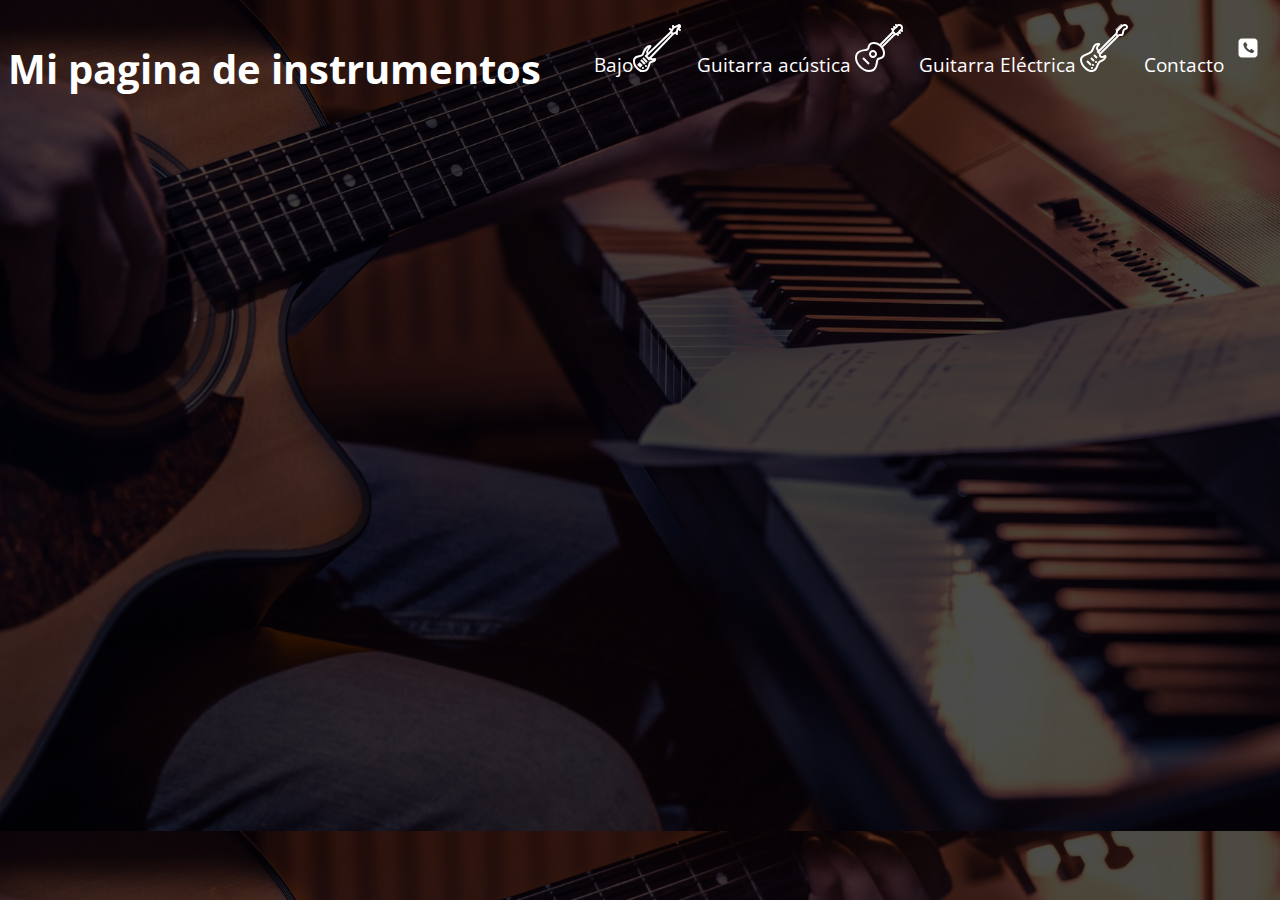
<file: index.html>
<!DOCTYPE html>
<html lang="en">

<head>
    <meta charset="UTF-8">
    <meta name="viewport" content="width=device-width, initial-scale=1.0">
    <title>Pagina de Isaac</title>
    <link rel="stylesheet" href="./css/style.css">
</head>

<body class="home">
    <!-- Encabezado -->
    <header class="hero">
        <h2 class="title_hero">Mi pagina de instrumentos</h2>
        <ul class="container">
            <li class="items"><a href="./pages/bass.html" class="link_item">Bajo</a><img src="./svg/bass-guitar.svg" alt="section bajo"></li>

            <li class="items"><a href="./pages/gA.html" class="link_item">Guitarra acústica</a>
                <img src="./svg/acoustic-guitar.svg" alt="section guitarra acústica">
            </li>

            <li class="items" class="link_item"><a href="./pages/gE.html" class="link_item">Guitarra Eléctrica</a>
                <img src="./svg/electric-guitar.svg" alt="seccion guitarra electrica">
            </li>

            <li class="items" class="link_item"><a href="./pages/contacto.html" class="link_item">Contacto</a><img src="./svg/contacto.svg" alt="Seccion contacto"></li>
        </ul>
    </header>



</body>

</html>
</file>
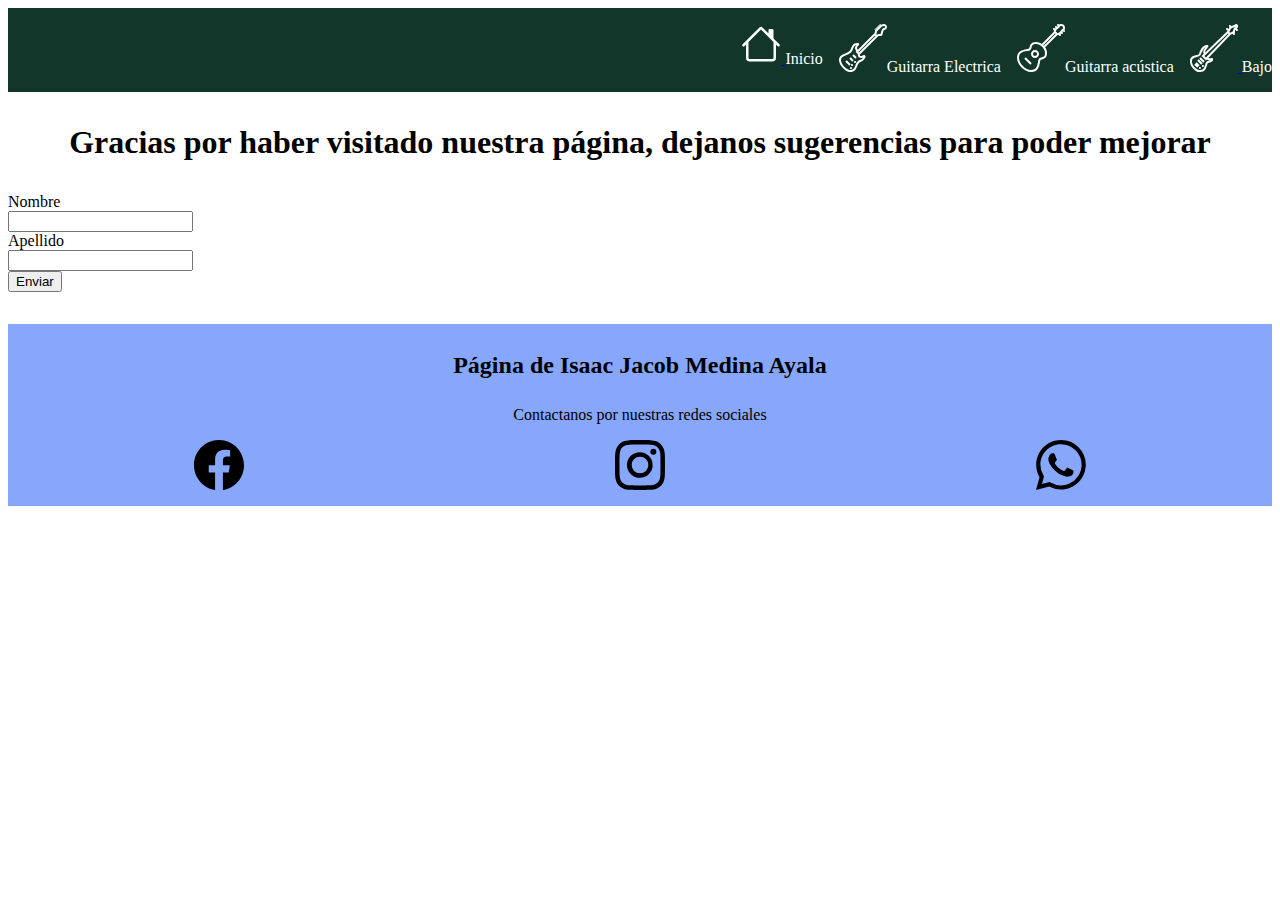
<file: pages/contacto.html>
<!DOCTYPE html>
<html lang="en">

<head>
    <meta charset="UTF-8">
    <meta name="viewport" content="width=device-width, initial-scale=1.0">
    <title>Contacto</title>
    <link rel="stylesheet" href="../css/style.css">
    <link href="https://cdn.jsdelivr.net/npm/bootstrap@5.3.2/dist/css/bootstrap.min.css" rel="stylesheet" integrity="sha384-T3c6CoIi6uLrA9TneNEoa7RxnatzjcDSCmG1MXxSR1GAsXEV/Dwwykc2MPK8M2HN" crossorigin="anonymous">
</head>

<body>
    <!-- Barra de navegación -->
    <header class="header_home">
        <nav class="nav-header">
            <ul>
                <li>
                    <a href="../index.html">
                        <img src="../svg/house.svg" alt="">
                    </a>Inicio
                </li>

                <li>
                    <a href="./gE.html">
                        <img src="../svg/electric-guitar.svg" alt=""></a>Guitarra
                    Electrica
                </li>

                <li>
                    <a href="./gA.html">
                        <img src="../svg/acoustic-guitar.svg" alt=""></a>Guitarra acústica
                </li>

                <li>
                    <a href="./bass.html">
                        <img src="../svg/bass-guitar.svg" alt="">
                    </a>Bajo
                </li>
            </ul>
        </nav>
    </header>

    <!-- Formulario --> 
    <form>
        <h1 class="formTitulo">Gracias por haber visitado nuestra página, dejanos sugerencias para poder mejorar</h1>
        <div class="row mb-3">
            <label for="inputEmail3" class="col-sm-2 col-form-label">Nombre</label>
            <div class="col-sm-10">
                <input type="email" class="form-control" id="inputEmail3">
            </div>
        </div>
        <div class="row mb-3">
            <label for="inputPassword3" class="col-sm-2 col-form-label">Apellido</label>
            <div class="col-sm-10">
                <input type="password" class="form-control" id="inputPassword3">
            </div>
        </div>

        <button type="submit" class="btn btn-primary btn-success">Enviar</button>
    </form>

    <footer class="pie">
        <h2>Página de Isaac Jacob Medina Ayala</h2>
        <p class="p-footer">Contactanos por nuestras redes sociales</p>
        <img src="../svg/facebook.svg" class="icon-pie1">
        <img src="../svg/instagram.svg" class="icon-pie2">
        <img src="../svg/whatsapp.svg" class="icon-pie3">
    </footer>

    <script src="https://cdn.jsdelivr.net/npm/bootstrap@5.3.2/dist/js/bootstrap.bundle.min.js" integrity="sha384-C6RzsynM9kWDrMNeT87bh95OGNyZPhcTNXj1NW7RuBCsyN/o0jlpcV8Qyq46cDfL" crossorigin="anonymous">
    </script>

</body>

</html>
</file>
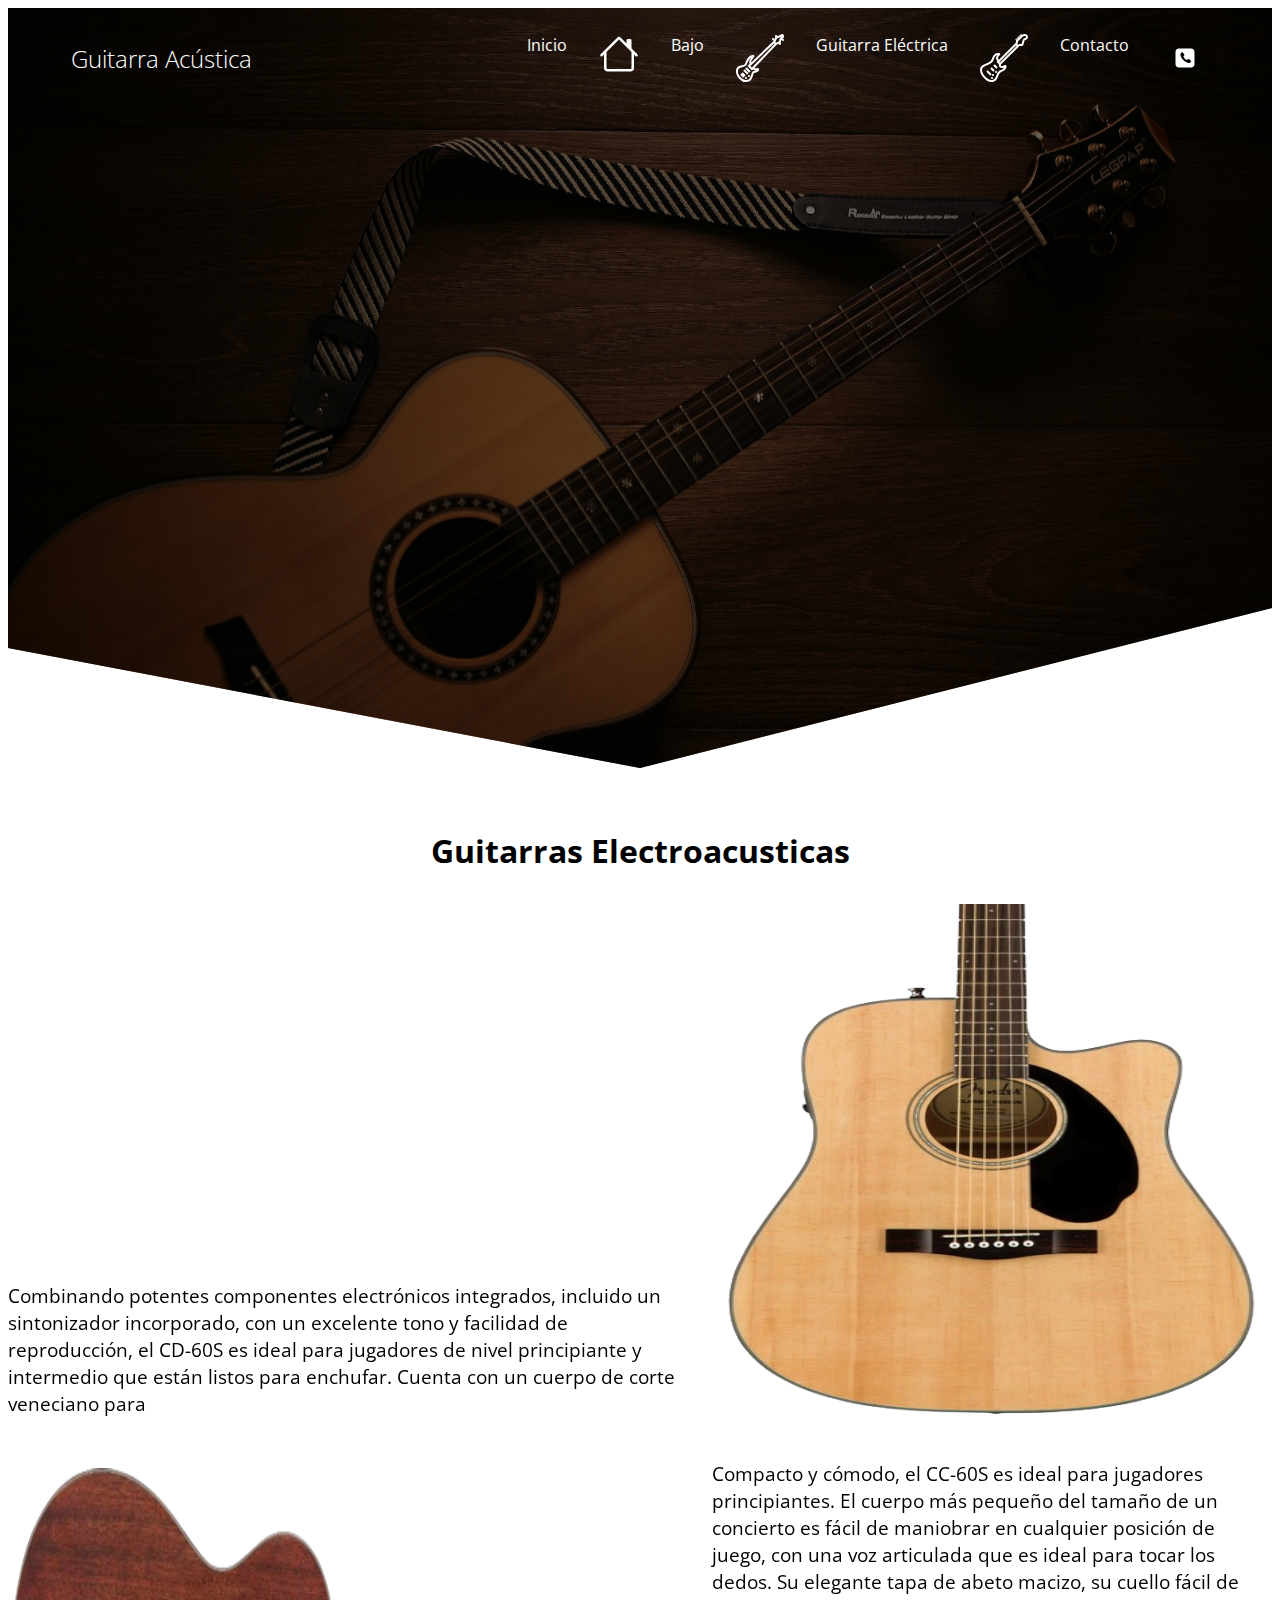
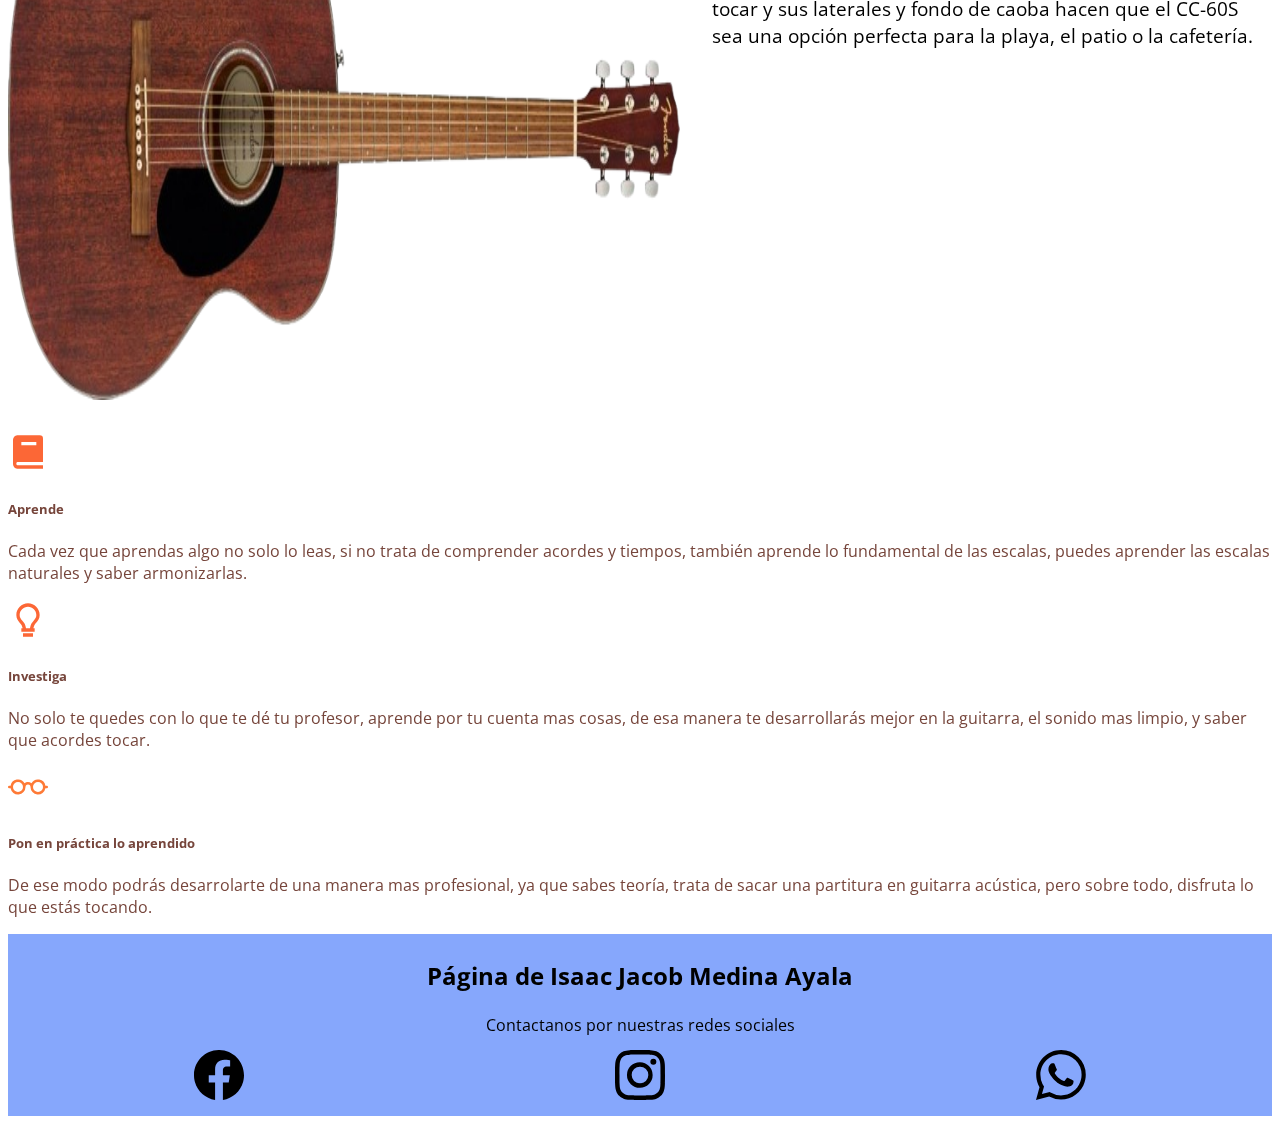
<file: pages/gA.html>
<!DOCTYPE html>
<html lang="en">

<head>
    <meta charset="UTF-8">
    <meta name="viewport" content="width=device-width, initial-scale=1.0">
    <title>Guitarra Acustica</title>
    <link href="https://cdn.jsdelivr.net/npm/bootstrap@5.3.2/dist/css/bootstrap.min.css" rel="stylesheet"
        integrity="sha384-T3c6CoIi6uLrA9TneNEoa7RxnatzjcDSCmG1MXxSR1GAsXEV/Dwwykc2MPK8M2HN" crossorigin="anonymous">
    <link rel="stylesheet" href="../css/style.css">
</head>

<body class="homega">
    <!-- Menú de navegación -->
    <header class="heroga">
        <nav class="navga containerga">
            <div class="navga_logo">
                <h2 class="navga_title">Guitarra Acústica</h2>
            </div>

            <ul class="nav_items_ga">
                <li class="nav_items_ga">
                    <a href="../index.html" class="nav_link_ga">Inicio</a>
                    <img src="../svg/house.svg" alt="">
                </li>

                <li class="nav_items_ga">
                    <a href="../pages/bass.html" class="nav_link_ga">Bajo</a><img src="../svg/bass-guitar.svg" alt="">
                </li>
                <li class="nav_items_ga">
                    <a href="./gE.html" class="nav_link_ga">Guitarra Eléctrica</a>
                    <img src="../svg/electric-guitar.svg" alt="">
                </li>
                <li class="nav_items_ga">
                    <a href="./contacto.html" class="nav_link_ga">Contacto</a>
                    <img src="../svg/contacto.svg" alt="">
                </li>
            </ul>
        </nav>
    </header>

    <!-- Articulo / demostración del producto -->
    <h1 class="hga">Guitarras Electroacusticas</h1>
    <section class="guitarA">
        <iframe width="560" height="315"
            src="https://www.youtube.com/embed/T4k4Q_k8Cy8?si=BW0-NWttGX1LG8al&amp;start=195"
            title="YouTube video player" frameborder="0"
            allow="accelerometer; autoplay; clipboard-write; encrypted-media; gyroscope; picture-in-picture; web-share"
            allowfullscreen class="frameG1"></iframe>
        <img src="../images/guitar/Electroacusticas/fender_CD-60SCE.png" class="img-guitar1" alt="">
        <p class="guitarP1">
            Combinando potentes componentes electrónicos integrados, incluido un sintonizador incorporado, con un
            excelente tono y facilidad de reproducción, el CD-60S es ideal para jugadores de nivel principiante y
            intermedio que están listos para enchufar. Cuenta con un cuerpo de corte veneciano para
        </p>

        <img src="../images/guitar/Electroacusticas/fender-cc-60s.png" class="img-guitar2" alt="">

        <p class="guitarP2">Compacto y cómodo, el CC-60S es ideal para jugadores principiantes. El cuerpo más pequeño
            del tamaño de un concierto es fácil de maniobrar en cualquier posición de juego, con una voz articulada que
            es ideal para tocar los dedos. Su elegante tapa de abeto macizo, su cuello fácil de tocar y sus laterales y
            fondo de caoba hacen que el CC-60S sea una opción perfecta para la playa, el patio o la cafetería.</p>
        <iframe width="560" height="315"
            src="https://www.youtube.com/embed/qrVN2BW1xUs?si=7GLhMExlsY0PIJJK&amp;start=145"
            title="YouTube video player" frameborder="0"
            allow="accelerometer; autoplay; clipboard-write; encrypted-media; gyroscope; picture-in-picture; web-share"
            class="frameG2" allowfullscreen></iframe>
    </section>

    <!-- segundo articulo asignado de boostrap-->
    <div class="card-group">
        <div class="card">
            <img src="../svg/book.svg" class="card-img-top" alt="...">
            <div class="card-body">
                <h5 class="card-title">Aprende</h5>
                <p class="card-text">Cada vez que aprendas algo no solo lo leas, si no trata de comprender acordes y tiempos, también aprende lo fundamental de las escalas, puedes aprender las escalas naturales y saber armonizarlas.</p>
            </div>
        </div>
        <div class="card">
            <img src="../svg/foco.svg" class="card-img-top" alt="...">
            <div class="card-body">
                <h5 class="card-title">Investiga</h5>
                <p class="card-text">No solo te quedes con lo que te dé tu profesor, aprende por tu cuenta mas cosas, de esa manera te desarrollarás mejor en la guitarra, el sonido mas limpio, y saber que acordes tocar.</p>
            </div>
        </div>
        <div class="card">
            <img src="../svg/eyeglasses.svg" class="card-img-top" alt="...">
            <div class="card-body">
                <h5 class="card-title">Pon en práctica lo aprendido</h5>
                <p class="card-text">De ese modo podrás desarrolarte de una manera mas profesional, ya que sabes teoría, trata de sacar una partitura en guitarra acústica, pero sobre todo, disfruta lo que estás tocando.</p>
            </div>
        </div>
    </div>

    <footer class="pie">
        <h2>Página de Isaac Jacob Medina Ayala</h2>
        <p class="p-footer">Contactanos por nuestras redes sociales</p>
        <img src="../svg/facebook.svg" class="icon-pie1">
        <img src="../svg/instagram.svg" class="icon-pie2">
        <img src="../svg/whatsapp.svg" class="icon-pie3">
    </footer>

    <script src="https://cdn.jsdelivr.net/npm/bootstrap@5.3.2/dist/js/bootstrap.bundle.min.js"
        integrity="sha384-C6RzsynM9kWDrMNeT87bh95OGNyZPhcTNXj1NW7RuBCsyN/o0jlpcV8Qyq46cDfL"
        crossorigin="anonymous"></script>

</body>

</html>
</file>
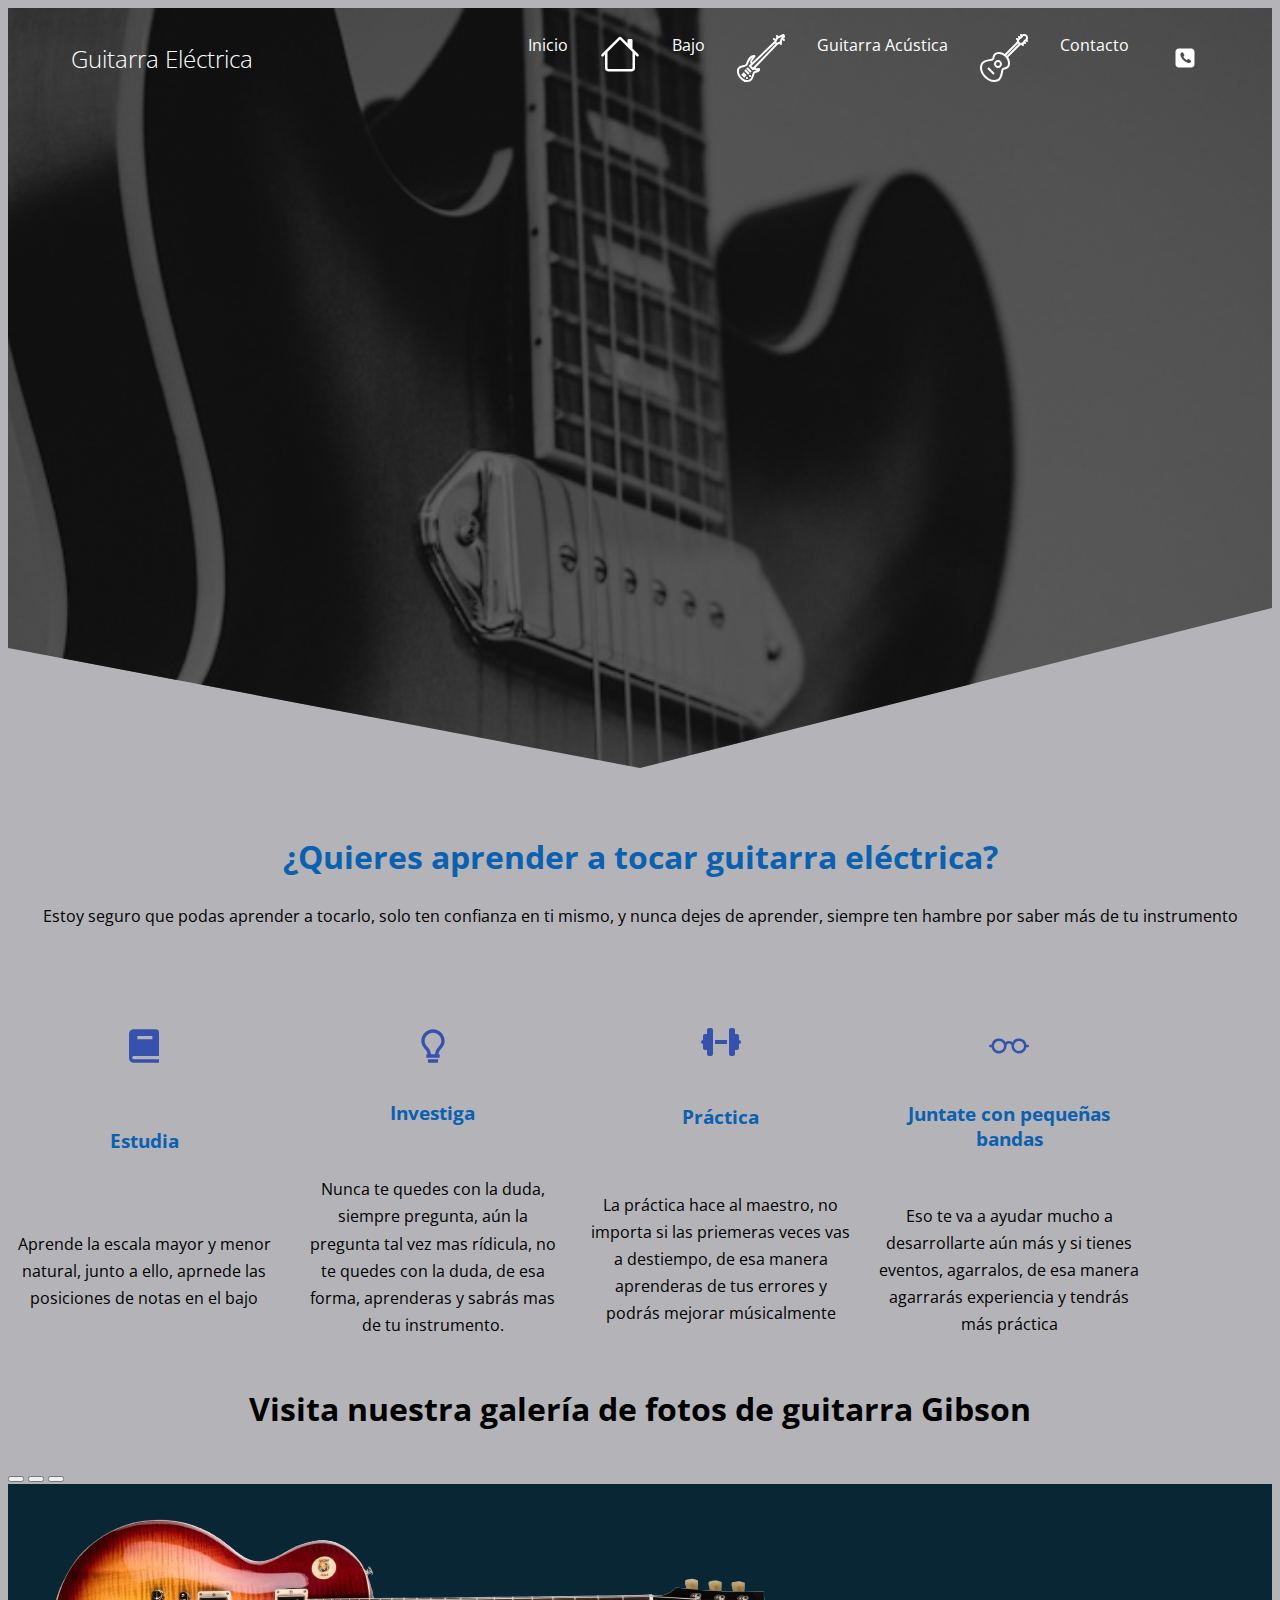
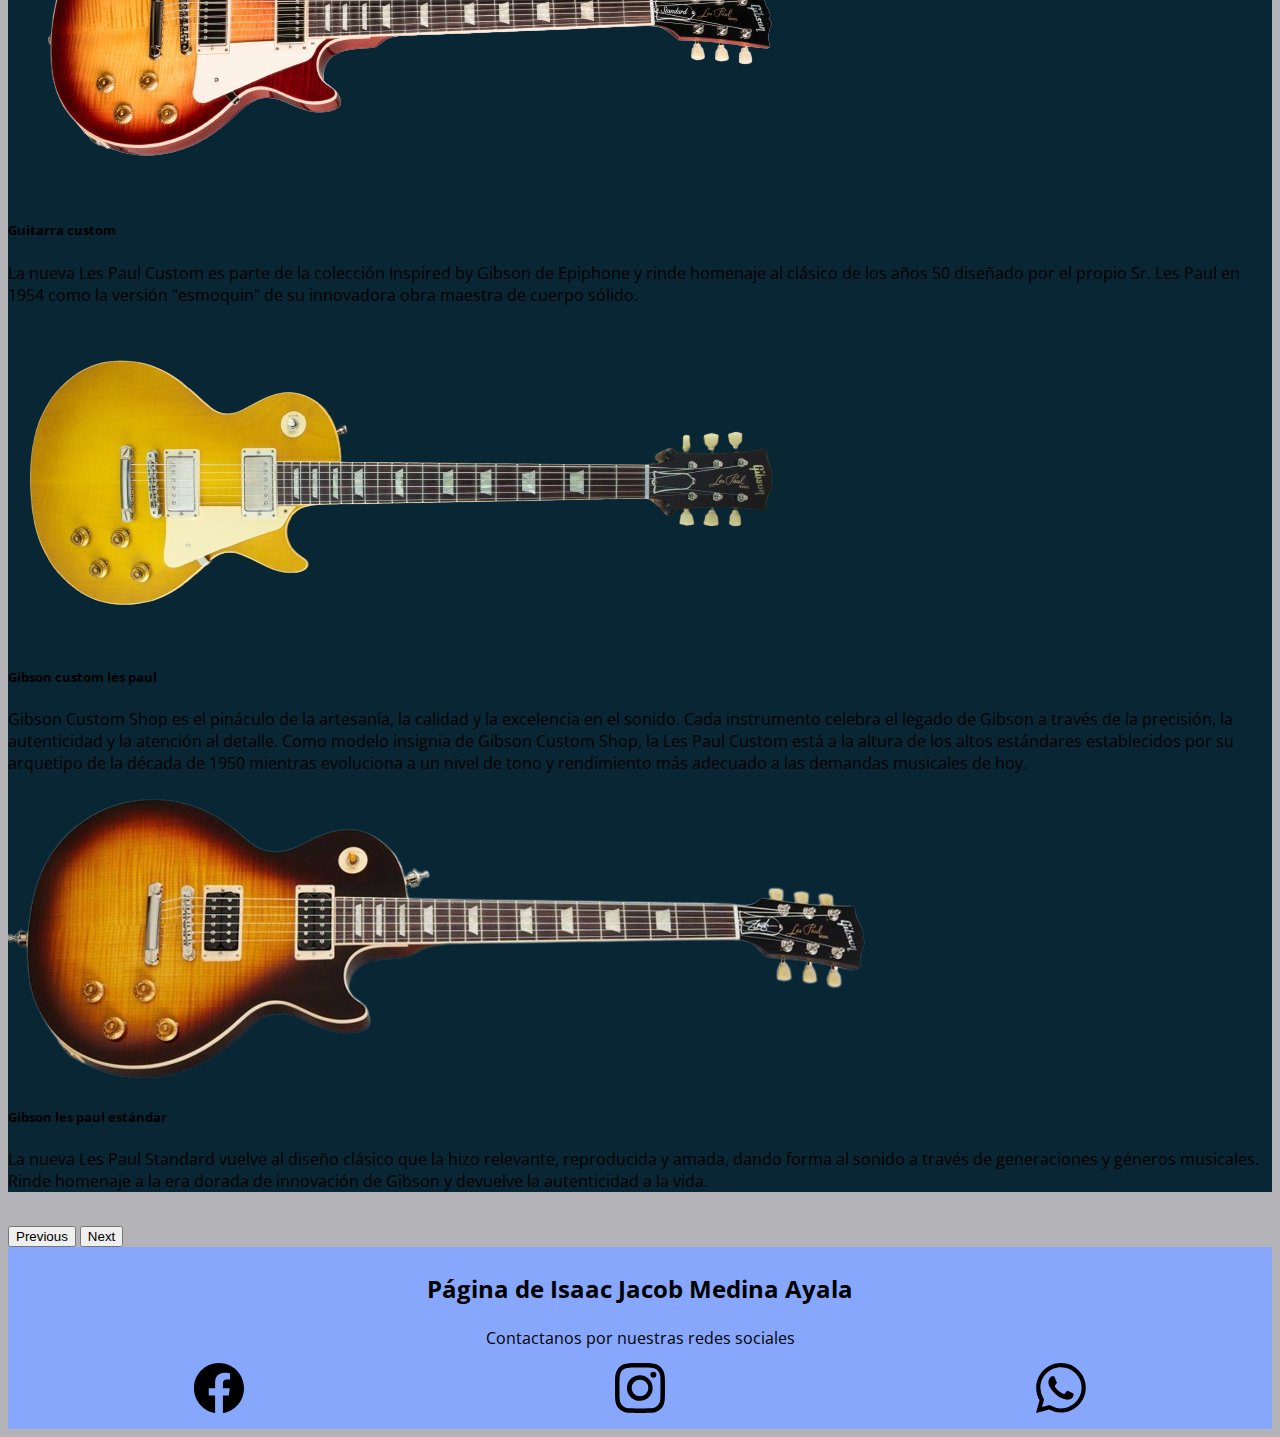
<file: pages/gE.html>
<!DOCTYPE html>
<html lang="en">

<head>
    <meta charset="UTF-8">
    <meta name="viewport" content="width=device-width, initial-scale=1.0">
    <title>Guitarra Eléctrica</title>
    <link href="https://cdn.jsdelivr.net/npm/bootstrap@5.3.2/dist/css/bootstrap.min.css" rel="stylesheet" integrity="sha384-T3c6CoIi6uLrA9TneNEoa7RxnatzjcDSCmG1MXxSR1GAsXEV/Dwwykc2MPK8M2HN" crossorigin="anonymous">
    <link rel="stylesheet" href="../css/style.css">
</head>

<body class="homege">
    <!-- Menú de navegación -->
    <header class="heroge">
        <nav class="navge containerge">
            <div class="navge_logo">
                <h2 class="navge_title">Guitarra Eléctrica</h2>
            </div>

            <ul class="nav_items_ge">
                <li class="nav_items_ge">
                    <a href="../index.html" class="nav_link_ge">Inicio</a>
                    <img src="../svg/house.svg" alt="">
                </li>

                <li class="nav_items_ge">
                    <a href="../pages/bass.html" class="nav_link_ge">Bajo</a><img src="../svg/bass-guitar.svg" alt="">
                </li>
                <li class="nav_items_ga">
                    <a href="./gA.html" class="nav_link_ga">Guitarra Acústica</a>
                    <img src="../svg/acoustic-guitar.svg" alt="">
                </li>
                <li class="nav_items_ge">
                    <a href="./contacto.html" class="nav_link_ge">Contacto</a>
                    <img src="../svg/contacto.svg" alt="">
                </li>
            </ul>
        </nav>
    </header>

    <main>
        <!-- Primer articulo -->
        <section class="containerguitarE aboutgE">
            <h2 class="subtitlegE">¿Quieres aprender a tocar guitarra eléctrica?</h2>
            <p class="about_paragraph">Estoy seguro que podas aprender a tocarlo, solo ten confianza en ti mismo, y nunca dejes de aprender, siempre ten hambre por saber más de tu instrumento</p>

            <div class="about_main">
                <article class="about_icons">
                    <img src="../svg/bookge.svg" class="about_icon">
                    <h3 class="about_title">Estudia</h3>
                    <p class="about_paragraph">Aprende la escala mayor y menor natural, junto a ello, aprnede las
                        posiciones de notas en el bajo
                    </p>
                </article>

                <article class="about_icons">
                    <img src="../svg/focoguitarE.svg" class="about_icon">
                    <h3 class="about_title">Investiga</h3>
                    <p class="about_paragraph">Nunca te quedes con la duda, siempre pregunta, aún la pregunta tal vez
                        mas rídicula, no te quedes con la duda, de esa forma, aprenderas y sabrás mas de tu instrumento.
                    </p>
                </article>

                <article class="about_icons">
                    <img src="../svg/practicage.svg" class="about_icon">
                    <h3 class="about_title">Práctica</h3>
                    <p class="about_paragraph">La práctica hace al maestro, no importa si las priemeras veces vas a
                        destiempo, de esa manera aprenderas de tus errores y podrás mejorar músicalmente</p>
                </article>

                <article class="about_icons">
                    <img src="../svg/eyeglassesge.svg" class="about_icon">
                    <h3 class="about_title">Juntate con pequeñas bandas</h3>
                    <p class="about_paragraph">Eso te va a ayudar mucho a desarrollarte aún más y si tienes eventos,
                        agarralos, de esa manera agarrarás experiencia y tendrás más práctica
                    </p>
                </article>
            </div>
        </section>

        <!-- Galería de fotos de guitarras -->
        <h1 class="h1-carrousel">Visita nuestra galería de fotos de guitarra Gibson</h1>
        <!-- Carrousel de Ghipson, sacado de boostrap -->
        <div id="carouselExampleCaptions" class="carousel slide">
            <div class="carousel-indicators">
                <button type="button" data-bs-target="#carouselExampleCaptions" data-bs-slide-to="0" class="active"
                    aria-current="true" aria-label="Slide 1"></button>
                <button type="button" data-bs-target="#carouselExampleCaptions" data-bs-slide-to="1"
                    aria-label="Slide 2"></button>
                <button type="button" data-bs-target="#carouselExampleCaptions" data-bs-slide-to="2"
                    aria-label="Slide 3"></button>
            </div>
            <div class="carousel-inner">
                <div class="carousel-item active">
                    <img src="../images/guitar/Electricas/gibson/gibson/custom.png" class="d-block w-100" alt="...">
                    <div class="carousel-caption d-none d-md-block">
                        <h5>Guitarra custom</h5>
                        <p>La nueva Les Paul Custom es parte de la colección Inspired by Gibson de Epiphone y rinde homenaje al clásico de los años 50 diseñado por el propio Sr. Les Paul en 1954 como la versión "esmoquin" de su innovadora obra maestra de cuerpo sólido. </p>
                    </div>
                </div>
                <div class="carousel-item">
                    <img src="../images/guitar/Electricas/gibson/gibson/gibson-les-paul.png" class="d-block w-100"
                        alt="...">
                    <div class="carousel-caption d-none d-md-block">
                        <h5>Gibson custom les paul</h5>
                        <p>Gibson Custom Shop es el pináculo de la artesanía, la calidad y la excelencia en el sonido. Cada instrumento celebra el legado de Gibson a través de la precisión, la autenticidad y la atención al detalle. Como modelo insignia de Gibson Custom Shop, la Les Paul Custom está a la altura de los altos estándares establecidos por su arquetipo de la década de 1950 mientras evoluciona a un nivel de tono y rendimiento más adecuado a las demandas musicales de hoy.</p>
                    </div>
                </div>
                <div class="carousel-item">
                    <img src="../images/guitar/Electricas/gibson/gibson/les-paul-standard.png" class="d-block w-100"
                        alt="...">
                    <div class="carousel-caption d-none d-md-block">
                        <h5>Gibson les paul estándar</h5>
                        <p>La nueva Les Paul Standard vuelve al diseño clásico que la hizo relevante, reproducida y amada, dando forma al sonido a través de generaciones y géneros musicales. Rinde homenaje a la era dorada de innovación de Gibson y devuelve la autenticidad a la vida.</p>
                    </div>
                </div>
            </div>
            <button class="carousel-control-prev" type="button" data-bs-target="#carouselExampleCaptions"
                data-bs-slide="prev">
                <span class="carousel-control-prev-icon" aria-hidden="true"></span>
                <span class="visually-hidden">Previous</span>
            </button>
            <button class="carousel-control-next" type="button" data-bs-target="#carouselExampleCaptions"
                data-bs-slide="next">
                <span class="carousel-control-next-icon" aria-hidden="true"></span>
                <span class="visually-hidden">Next</span>
            </button>
        </div>
    </main>

    <footer class="pie">
        <h2>Página de Isaac Jacob Medina Ayala</h2>
        <p class="p-footer">Contactanos por nuestras redes sociales</p>
        <img src="../svg/facebook.svg" class="icon-pie1">
        <img src="../svg/instagram.svg" class="icon-pie2">
        <img src="../svg/whatsapp.svg" class="icon-pie3">
    </footer>

    <script src="https://cdn.jsdelivr.net/npm/bootstrap@5.3.2/dist/js/bootstrap.bundle.min.js"
        integrity="sha384-C6RzsynM9kWDrMNeT87bh95OGNyZPhcTNXj1NW7RuBCsyN/o0jlpcV8Qyq46cDfL"
        crossorigin="anonymous"></script>
</body>

</html>
</file>
<file: css/style.css>
@import url('https://fonts.googleapis.com/css2?family=Open+Sans:wght@500&display=swap');

:root{
    --color-header: white;
}
.home{
    font-family: 'Open Sans', sans-serif;
    --opacidad-negro: 0.7;
    background-image: linear-gradient(rgba(0, 0, 0, var(--opacidad-negro)), rgba(0, 0, 0, var(--opacidad-negro))), url('../images/musician.jpg');
}

.hero{
    display: flex;
    flex-wrap: nowrap;
    flex-direction: row;
    justify-content: space-between;
    

}

.title_hero{
    color: #fff;
    font-size: 2.5rem;
}

.container{
    display: grid;
    grid-auto-flow: column;
    grid-auto-columns: max-content;
}

.items{
    list-style: none;
}

.link_item{
    font-size: 1.2rem;
    color: #fff;
    list-style: none;
    text-decoration: none;
}

/* -----------------Bajo ----------------*/


.homeb{
    font-family: 'Open Sans', sans-serif; 
}

.herob::before{
    --opacidad-negro: 0.6;
    content: "";
    position: absolute;
    top: 0;
    left: 0;
    width: 100%;
    height: 100%;
    background-image: linear-gradient(rgba(0, 0, 0, var(--opacidad-negro)), rgba(0, 0, 0, var(--opacidad-negro))),url(../images/bass-background.jpg);
    background-size: cover;
    clip-path: polygon(0 0, 100% 0, 100% 75%, 50% 95%, 0 80%);
    z-index: -1;
}

.herob{
    width: 100%;
    height: 100vh;
    min-height: 600px;
    max-height: 800px;
    position: relative;
    display: grid;
    grid-template-rows: 100px 1fr;
    color:#fff
}

.containerb{
    --pading-containerb: 100px 0;
    width: 90%;
    max-width: 1200px;
    margin: 0 auto;
    overflow: hidden;
    padding: var(--padding-container);
    color:white;

}

/* Nav */
.navb{
    --padding-containerb:0;
    height: 100%;
    display: flex;
    align-items: center;
}

.navb_title{
    font-weight: 300;
}

.nav_items_bass{
    margin-left: auto;
    padding: 0;
    display: grid;
    grid-auto-flow: column;
    grid-template-columns: max-content;
    gap: 2em;
}

.nav_link_bass{
    text-decoration: none;
    list-style: none;
    color: #fff;
}

/* ---------about */

.about{
    text-align: center;
}

.subtitle{
    color: #FC6736;
    font-size: 2rem;
    margin-bottom: 25px;
}

.about_paragraph{
    line-height: 1.7;
    color: black;
    
}

.about_main{
    padding-top: 80px;
    display: grid;
    width: 90%;
    margin: o auto;
    gap: 1em;
    overflow: hidden;
    grid-template-columns: repeat(auto-fit, minmax(250px, auto));
}

.about_icons{
    display: grid;
    gap: 1em;
    justify-items: center;
    width: 260px;
    overflow: hidden;
    margin: 0 auto;
}

.about_icon{
    width: 40px;
    
}


.about_title{
    color: #FE7A36;
}

/* Segundo articulo bass */
/* article bajo */
.bass-article{
    display: grid;
    grid-template-columns: 0.5fr 1.5fr 2fr;
    grid-template-rows: 100px 200px 100px 300px 100px 300px ;
    grid-template-areas: 
    "svg1    title1   img1"
    "txt     txt     img1"
    "svg2    title2   img2"
    "frame1  frame1  img2"
    "svg3    title3   img2"
    "frame2  frame2  img2";
    gap: 0.5rem;
    align-items: center;
    margin-bottom: 4rem;
}

.img-article1{
    grid-area: svg1;
}

.bh1{
    grid-area: title1;
    color: #FC6736;
    font-size: 2rem;
}

.img-b1{
    grid-area: img1;
    
}

.p-article{
    grid-area: txt;
    color: black;
    font-size: 1rem;
}

.img-article2{
    grid-area: svg2;
}

.bh2{
    grid-area: title2;
    color: #FC6736;
    font-size: 2rem;
}

.img-b2{
    grid-area: img2;
}

.iframe-b1{
   grid-area: frame1; 
}

.img-article3{
    grid-area: svg3;
}

.bh3{
    grid-area: title3;
    color: #FC6736;
    font-size: 2rem;
}

.iframe-b2{
   grid-area: frame2; 
}

/* ----------------Guitarra acustica */
/* menú de naavegación */
.homega{
    font-family: 'Open Sans', sans-serif; 
}

.heroga::before{
    --opacidad-negro: 0.6;
    content: "";
    position: absolute;
    top: 0;
    left: 0;
    width: 100%;
    height: 100%;
    background-image: linear-gradient(rgba(0, 0, 0, var(--opacidad-negro)), rgba(0, 0, 0, var(--opacidad-negro))),url(../images/guitarraA-background.jpg);
    background-size: cover;
    clip-path: polygon(0 0, 100% 0, 100% 75%, 50% 95%, 0 80%);
    z-index: -1;
}

.heroga{
    width: 100%;
    height: 100vh;
    min-height: 600px;
    max-height: 800px;
    position: relative;
    display: grid;
    grid-template-rows: 100px 1fr;
    color:#fff
}

.containerga{
    --pading-containerb: 100px 0;
    width: 90%;
    max-width: 1200px;
    margin: 0 auto;
    overflow: hidden;
    padding: var(--padding-container);
    color:white;

}

/* Nav */
.navga{
    --padding-containerb:0;
    height: 100%;
    display: flex;
    align-items: center;
}

.navga_title{
    font-weight: 300;
}

.nav_items_ga{
    margin-left: auto;
    padding: 0;
    display: grid;
    grid-auto-flow: column;
    grid-template-columns: max-content;
    gap: 2em;
}

.nav_link_ga{
    text-decoration: none;
    list-style: none;
    color: #fff;
}
/* Contenido guitarra acustica */
.acustic-guitar{
    background-color: #ce9825;
    padding: 0;
    margin: 0;
    font-family: 'Roboto', sans-serif;
}

.hga{
    text-align: center;
    font-size: 2rem;
}

.img-guitar1, .img-guitar2{
    width: 100%;
    height: 100%;
}

.guitarP1, .guitarP2{
    font-size: 1.2rem;
}

.guitarA{
    display: grid;
    grid-template-columns: 4fr 1.5fr;
    grid-template-rows: 300px repeat(2, 200px) 300px;
    grid-template-areas: 
    "frame1 img1"
    "pg1    img1"
    "img2   pg2"
    "img2   frame2";
    gap: 2rem;
    margin-top: 2rem;
    margin-bottom: 2rem;
    align-items: end;
}

.frameG1{
    grid-area: frame1;
}

.img-guitar1{
    grid-area: img1;
}

.guitarP1{
    grid-area: pg1;
}

.img-guitar2{
    grid-area: img2;
}

.guitarP2{
    grid-area: pg2;
}

.frameG2{
    grid-area: frame2;
}

/* segundo articulo de guitarra acustica */
.card-group{
    margin-bottom: 10px;
}
.card-img-top{
    height: 40px;
    width: 40px;
}

.card-body{
    color: #76453B;
}

/* -------------------Guitarra Eléctrica -------*/
.homege{
    font-family: 'Open Sans', sans-serif; 
    background-color: #B4B4B8;
}

.heroge::before{
    --opacidad-negro: 0.6;
    content: "";
    position: absolute;
    top: 0;
    left: 0;
    width: 100%;
    height: 100%;
    background-image: linear-gradient(rgba(0, 0, 0, var(--opacidad-negro)), rgba(0, 0, 0, var(--opacidad-negro))),url(../images/guitarE-background.jpg);
    background-size: cover;
    clip-path: polygon(0 0, 100% 0, 100% 75%, 50% 95%, 0 80%);
    z-index: -1;
}

.heroge{
    width: 100%;
    height: 100vh;
    min-height: 600px;
    max-height: 800px;
    position: relative;
    display: grid;
    grid-template-rows: 100px 1fr;
    color:#fff
}

.containerge{
    --pading-containerb: 100px 0;
    width: 90%;
    max-width: 1200px;
    margin: 0 auto;
    overflow: hidden;
    padding: var(--padding-container);
    color:white;

}

/* Nav */
.navge{
    --padding-containerb:0;
    height: 100%;
    display: flex;
    align-items: center;
}

.navge_title{
    font-weight: 300;
}

.nav_items_ge{
    margin-left: auto;
    padding: 0;
    display: grid;
    grid-auto-flow: column;
    grid-template-columns: max-content;
    gap: 2em;
}

.nav_link_ge{
    text-decoration: none;
    list-style: none;
    color: #fff;
}

/* carrousel de guitarra electrica */
.guitar{
    background-color: #DCF2F1;
    
}

.h1-carrousel{
    text-align: center;
    margin: 2rem;
}

.carousel-inner{
    background-color:#092635;
    margin-bottom: 2rem;
    
}

/* About guitarra eléctrica */
.aboutgE{
    text-align: center;
}

.subtitlegE{
    color: #0B60B0;
    font-size: 2rem;
    margin-bottom: 25px;
}

.about_paragraph{
    line-height: 1.7;
    color: black;
    
}

.about_main{
    padding-top: 80px;
    display: grid;
    width: 90%;
    margin: o auto;
    gap: 1em;
    overflow: hidden;
    grid-template-columns: repeat(auto-fit, minmax(250px, auto));
}

.about_icons{
    display: grid;
    gap: 1em;
    justify-items: center;
    width: 260px;
    overflow: hidden;
    margin: 0 auto;
}

.about_icon{
    width: 40px;  
}

.about_title{
    color: #0B60B0;
}


/* -------------contacto------------ */
.header_home{
    display: flex;
    flex-direction: row;
    justify-content: flex-end;
    align-items: flex-start;
    background-color: #12372A;
}

.nav-header{
    list-style: none;
    display: flex;
    flex-direction: row;
    justify-content: flex-end;
    align-items: flex-start;
}

ul{
    list-style: none;
    display: flex;
    flex-direction: row;
    align-items: flex-start;
    justify-content: space-evenly;
    color: white;
    gap: 1rem;
}

/* Formulario */
.formTitulo{
    margin-top: 2rem;
    text-align: center;
    margin-bottom: 2rem;
}

form{
    align-items: center;
    margin-bottom: 2rem;
}


/*-------------footer ---------------*/
/* footer */
.pie{
    background-color: #86A7FC;
    display: grid;
    grid-template-columns: 1fr 1fr 1fr;
    grid-template-rows: repeat(3,50px);
    grid-template-areas: 
    "tit  tit  tit"
    "p    p    p"
    "img1 img2 img3";
    align-items: center;
    justify-items: center;
    padding-top: 1rem;
    padding-bottom: 1rem;
}

h2{
    grid-area: tit;
}

.p-footer{
    grid-area: p;
}

.icon-pie1{
    grid-area: img1;
}

.icon-pie2{
    grid-area: img2;
}

.icon-pie3{
    grid-area: img3;
}

/* Media Queries */
@media only screen and (min-width: 565px) and (max-width: 935px){
    .herob{
        display: flex;
        flex-direction: column;
        margin: 0;
        padding: 0;
        align-items: center;
    }

    .heroga{
        display: flex;
        flex-direction: column;
        align-items: center;

    }
}
</file>
